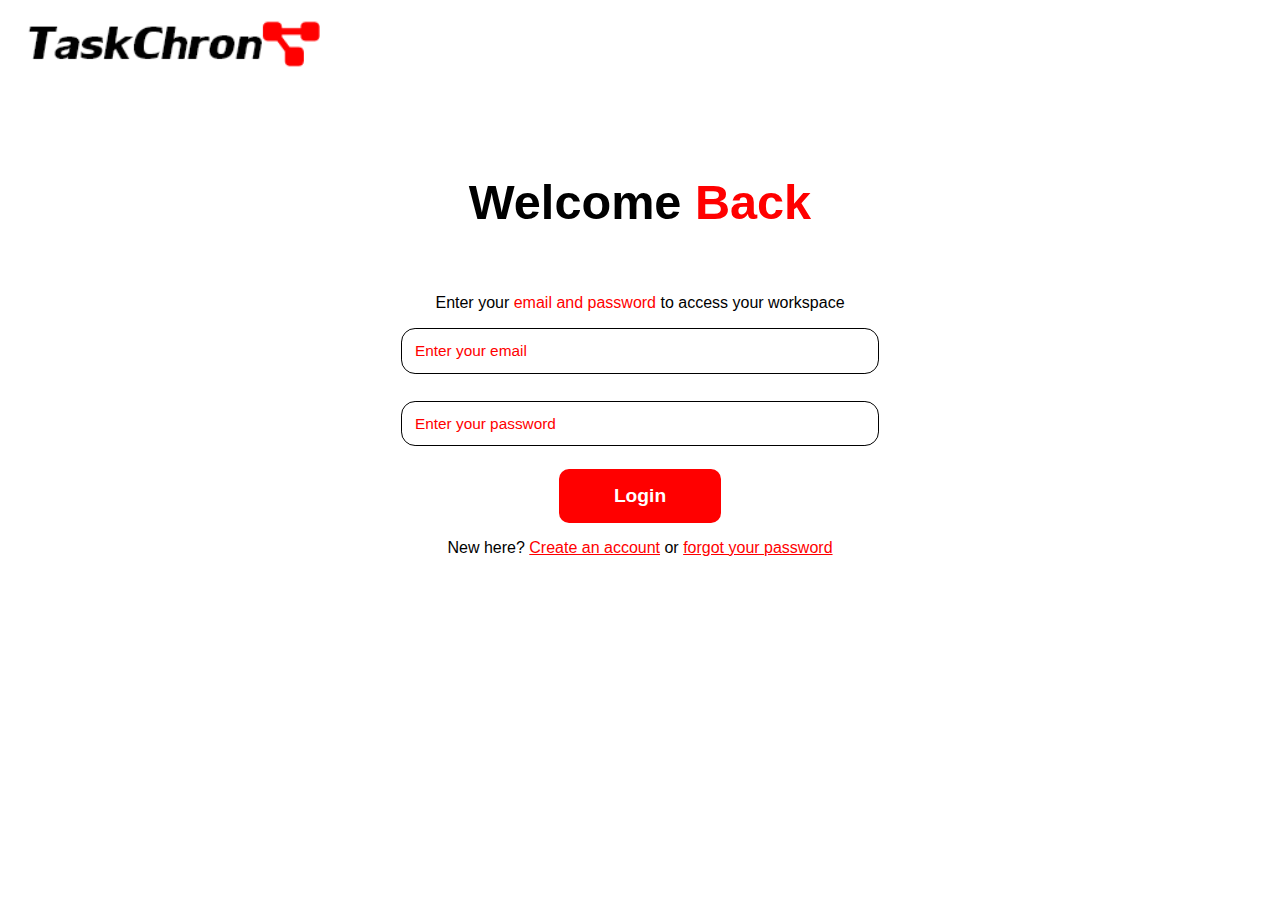
<file: loginPage/index.html>
<!DOCTYPE html>
<html lang="en">
<head>
    <meta charset="UTF-8">
    <meta name="viewport" content="width=device-width, initial-scale=1.0">
    <title>Taskchron</title>
    <link rel="stylesheet" href="style.css">
    <link rel="icon" href="../diagram-project-solid.png" type="image/png">
</head>
<body>
    <div class="head">
        <img src="./Group 53.png" alt="logo Taskchron">
    </div>
    <div class="main">
        <p class="Back"> Welcome<span style="color: red;">&nbsp;Back</span></p>
        <p class="wlcm msg">
            Enter your <span style="color: red;">email and password</span> to access your workspace
        </p>
        <div class="input">
            <input type="email" placeholder="Enter your email" class="input-field" />
            <input type="password" placeholder="Enter your password" class="input-field"/>
        </div>
        <button class="btn"> <a href="../Dashboard/Dash.html" style="text-decoration: none; color: white;">Login</a></button>
        <div class="last">
            <p>
                New here? <a href="">Create an account</a> or <a href="">forgot your password</a>
            </p>
        </div>
    </div>
    <script src="login.js"></script>
</body>
</html>
</file>
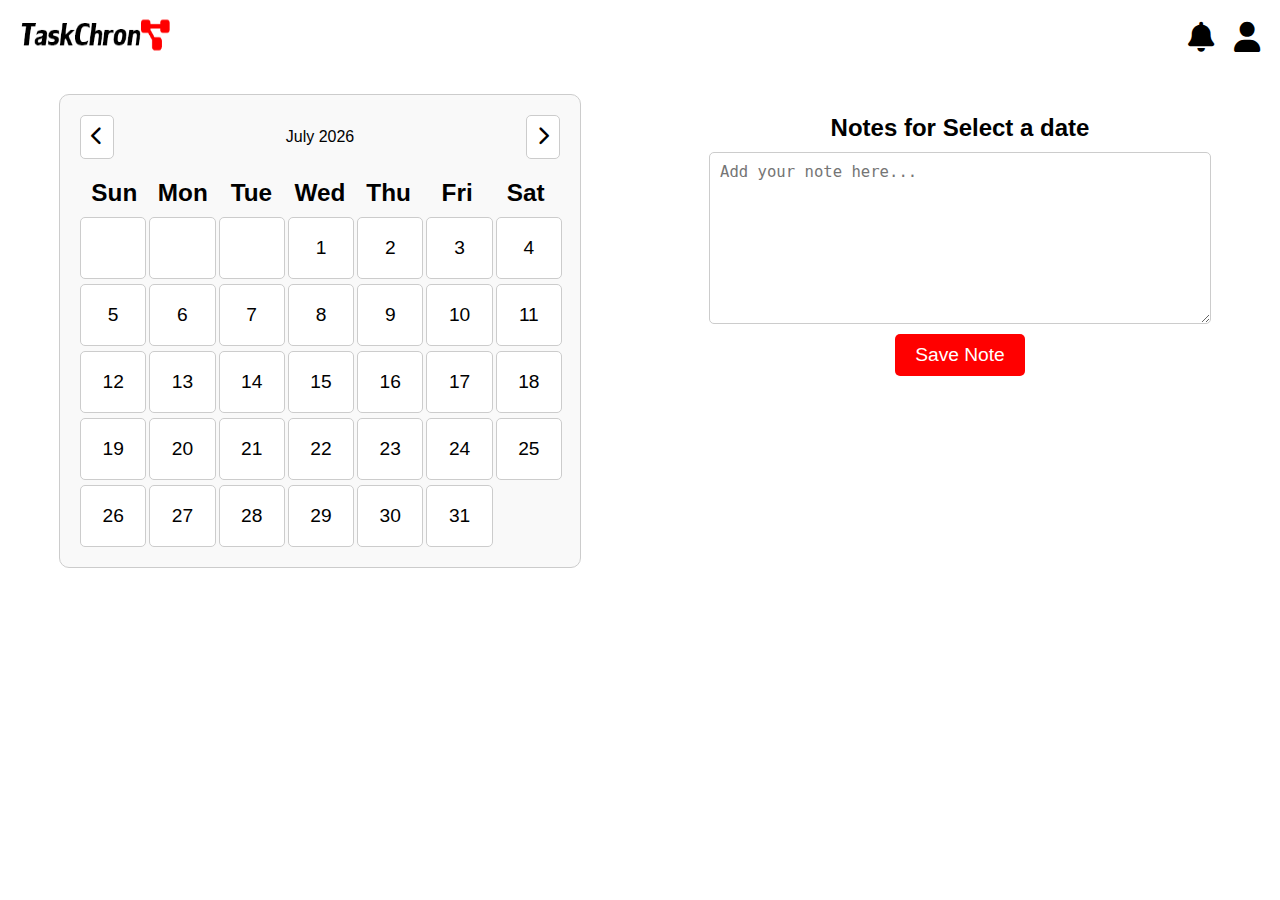
<file: Calendar/calendar.html>
<!DOCTYPE html>
<html lang="en">
<head>
    <meta charset="UTF-8">
    <meta name="viewport" content="width=device-width, initial-scale=1.0">
    <title>Calendar with Notes</title>
    <link rel="stylesheet" href="calendar.css">
    <link href="https://fonts.googleapis.com/css2?family=Dancing+Script&display=swap" rel="stylesheet">
    <link rel="stylesheet" href="https://cdnjs.cloudflare.com/ajax/libs/font-awesome/6.0.0/css/all.min.css">
    <link rel="icon" href="../diagram-project-solid.png" type="image/png">
</head>
<body>
    <div class="head">
        <a href="../Dashboard/Dash.html"><img src="./Group 53.png"></a>
        <div class="profile">
            <i class="fa-solid fa-bell" style="color: #000000; font-size: 30px;"></i>
            <i class="fa-solid fa-user" style="color: #000000; font-size: 30px;"></i>
        </div>
    </div>
    <div class="maindiv">
        <div class="main">
            <div class="calendar">
                <div class="calendar-header">
                    <button id="prev-month"><i class="fa-solid fa-chevron-left"></i></button>
                    <div id="current-month"></div>
                    <button id="next-month"><i class="fa-solid fa-chevron-right"></i></button>
                </div>
                <div class="calendar-body">
                    <div class="days">
                        <div>Sun</div>
                        <div>Mon</div>
                        <div>Tue</div>
                        <div>Wed</div>
                        <div>Thu</div>
                        <div>Fri</div>
                        <div>Sat</div>
                    </div>
                    <div class="dates" id="dates"></div>
                </div>
            </div>
        </div>
        <div class="main2">
            <div class="note">
                <h2>Notes for <span id="selected-date">Select a date</span></h2>
                <textarea id="note-input" placeholder="Add your note here..."></textarea>
                <button id="save-note">Save Note</button>
                <div id="notes-list"></div>
            </div>
        </div>

    </div>    
    
    <script src="calendar.js"></script>
</body>
</html>
</file>
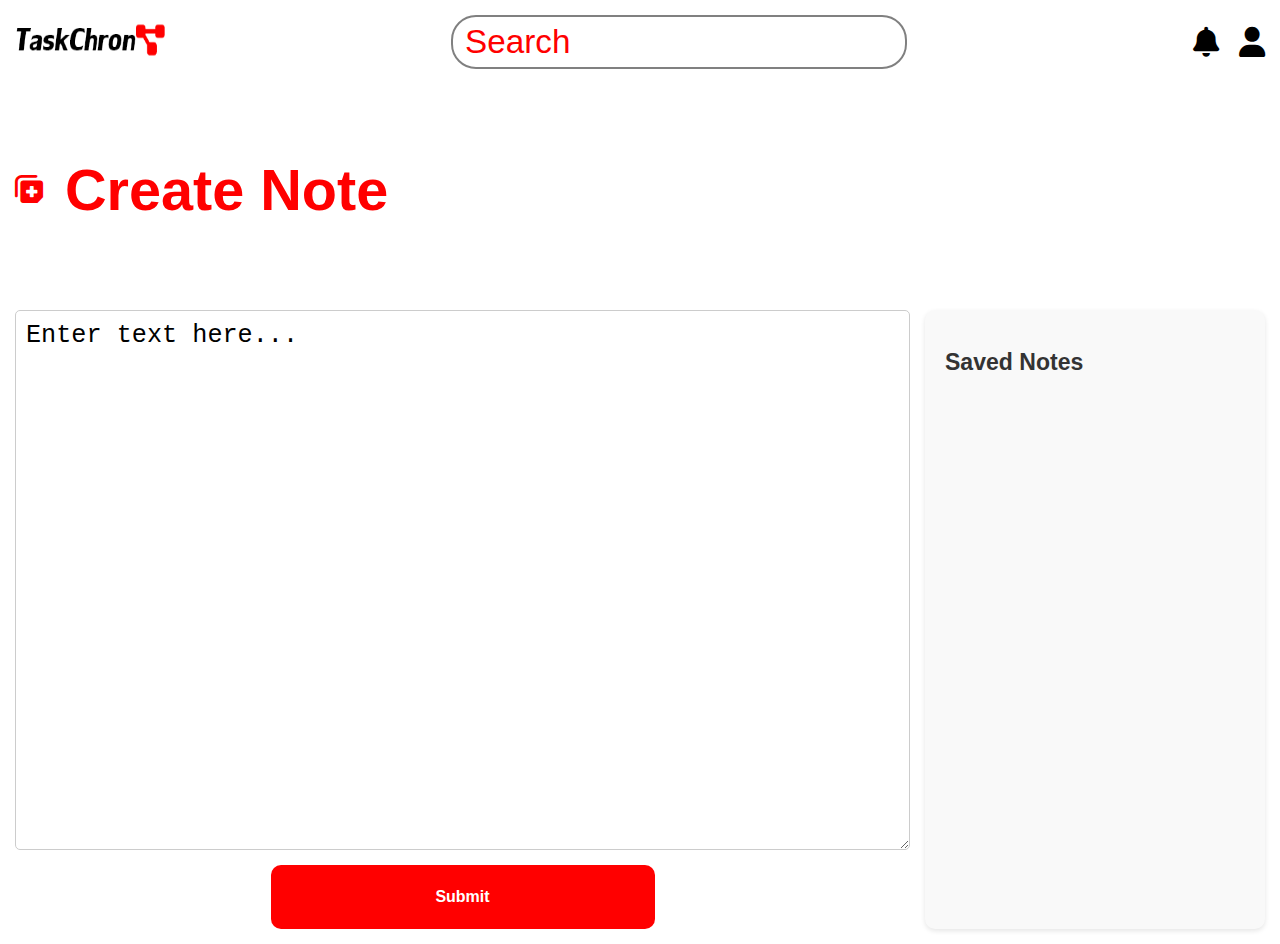
<file: CreateNote/note.html>
<!DOCTYPE html>
<html lang="en">
<head>
    <meta charset="UTF-8">
    <meta name="viewport" content="width=device-width, initial-scale=1.0">
    <title>Document</title>
    <link rel="stylesheet" href="note.css">
    <link href="https://fonts.googleapis.com/css2?family=Dancing+Script&display=swap" rel="stylesheet">
    <link rel="stylesheet" href="https://cdnjs.cloudflare.com/ajax/libs/font-awesome/6.0.0/css/all.min.css">
    <link rel="icon" href="../diagram-project-solid.png" type="image/png">
    
</head>
<body>
    <div class="head">
        <a href="../Dashboard/Dash.html"><img src="./Group 53.png"></a>

        <div class="search-box">
            <input type="text" placeholder="Search">
        </div>
        
        <div class="profile">
            <i class="fa-solid fa-bell" style="color: #000000; font-size: 30px;"></i>
            <i class="fa-solid fa-user" style="color: #000000; font-size: 30px;"></i>
        </div>

        <div class="hamburger">
            <div></div>
            <div></div>
            <div></div>
        </div>
    </div>
    <div class="name">
        <i class="fa-solid fa-notes-medical" style="color: #ff0000; font-size: 30px;"></i>
        <p>Create Note</p>
    </div>
    <div class="content">
        <div class="note-section">
            <div class="text">
                <textarea class="card-input" placeholder="Enter text here..."></textarea>
            </div>
            <div class="btn">
                <button id="submit-btn">Submit</button>
            </div>
        </div>
        <div class="saved-notes">
            <h2>Saved Notes</h2>
            <div id="notes-container"></div>
        </div>
    </div>

    <script>
        document.addEventListener('DOMContentLoaded', function() {
            const submitBtn = document.getElementById('submit-btn');
            const cardInput = document.querySelector('.card-input');
            const notesContainer = document.getElementById('notes-container');
            const hamburger = document.querySelector('.hamburger');
            const profile = document.querySelector('.profile');

            submitBtn.addEventListener('click', function() {
                const noteText = cardInput.value.trim();
                if (noteText) {
                    const noteDiv = document.createElement('div');
                    noteDiv.className = 'saved-note';
                    noteDiv.textContent = noteText;
                    notesContainer.appendChild(noteDiv);
                    cardInput.value = ''; // Clear the textarea after submission
                }
            });

            hamburger.addEventListener('click', function() {
                profile.style.display = profile.style.display === 'flex' ? 'none' : 'flex';
            });
        });
    </script>
</body>
</html>
</file>
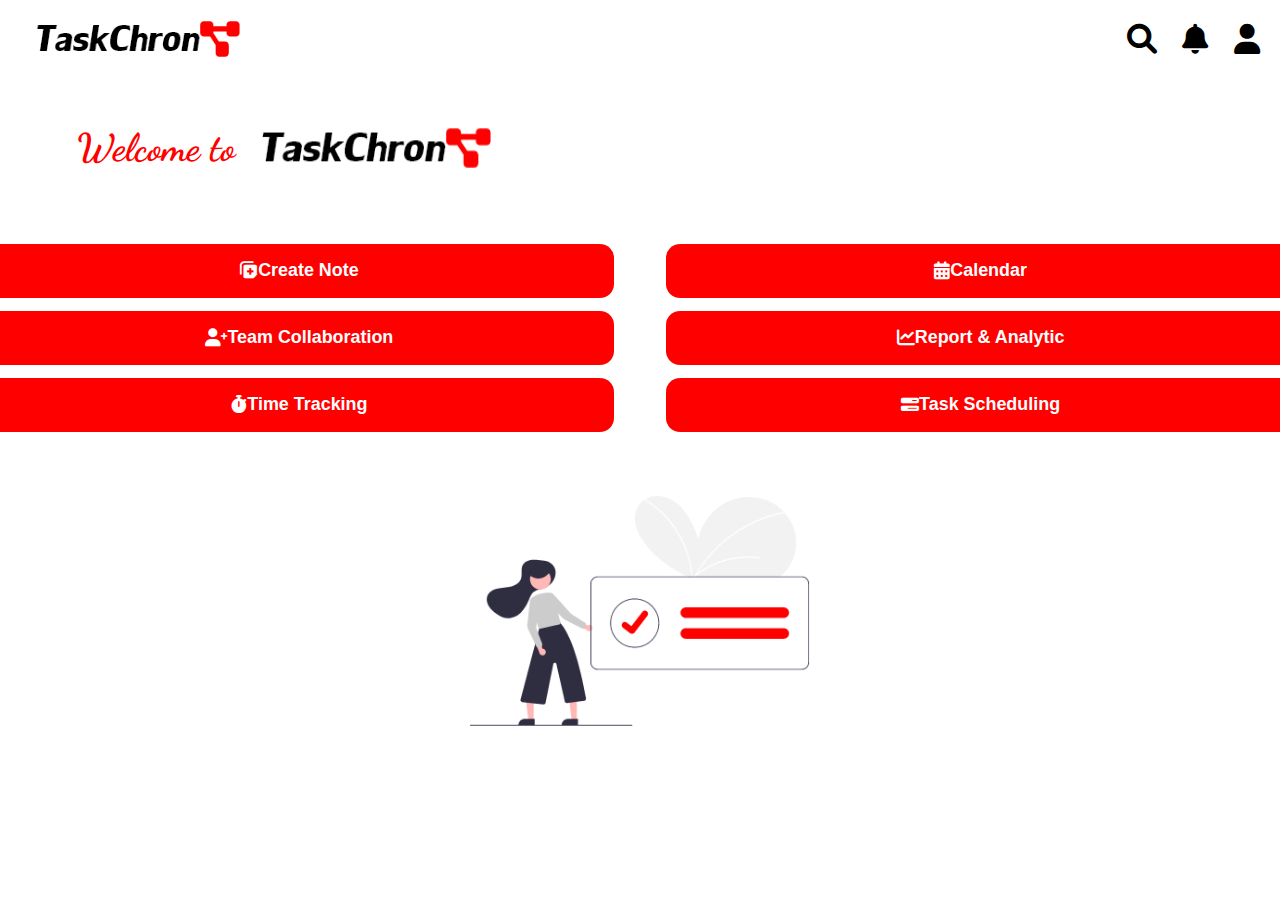
<file: Dashboard/Dash.html>
<!DOCTYPE html>
<html lang="en">
<head>
    <meta charset="UTF-8">
    <meta name="viewport" content="width=device-width, initial-scale=1.0">
    <title>TaskChron</title>
    <link rel="stylesheet" href="Dash.css">
    <link href="https://fonts.googleapis.com/css2?family=Dancing+Script&display=swap" rel="stylesheet">
    <link rel="stylesheet" href="https://cdnjs.cloudflare.com/ajax/libs/font-awesome/6.0.0/css/all.min.css">
    <link rel="icon" href="../diagram-project-solid.png" type="image/png">
</head>
<body>
    <div class="head">
        <img src="./Group 53.png" alt="Logo">
        <div class="profile">
            <i class="fa-solid fa-search" style="color: #000000; font-size: 30px;"></i>
            <i class="fa-solid fa-bell" style="color: #000000; font-size: 30px;"></i>
            <i class="fa-solid fa-user" style="color: #000000; font-size: 30px;"></i>
        </div>
        <div class="hamburger">
            <i class="fa fa-bars" style="color: #000000; font-size: 30px;"></i>
        </div>
    </div>
    <div class="wlcm">
        <p class="wlcm"><span style="color: red;">Welcome to </span><img src="./Group 53.png" alt="logo"></p>
    </div>
    <div class="main">
        <div class="btn-group">
            <div class="btn1">
                <button><i class="fa-solid fa-notes-medical" style="color: #ffffff;"></i><a href="../CreateNote/note.html" style="text-decoration: none; color: white;"> Create Note</a></button>
                <button><i class="fa-solid fa-user-plus" style="color: #ffffff;"></i><a href="../team/team.html" style="text-decoration: none; color: white;"> Team Collaboration</a></button>
                <button><i class="fa-solid fa-stopwatch" style="color: #ffffff;"></i><a href="../Time/time.html" style="text-decoration: none; color: white;"> Time Tracking</a></button>
            </div>
            <div class="btn2">
                <button><i class="fa-solid fa-calendar-days" style="color: #ffffff;"></i><a href="../Calendar/calendar.html" style="text-decoration: none; color: white;"> Calendar</a></button>
                <button><i class="fa-solid fa-chart-line" style="color: #ffffff;"></i> Report & Analytic</button>
                <button><i class="fa-solid fa-bars-progress" style="color: #ffffff;"></i><a href="../TaskScheduling/task.html" style="text-decoration: none; color: white;"> Task Scheduling</a></button>
            </div>
        </div>
        <div class="img">
            <img src="./image copy.png" alt="Illustration">
        </div>
    </div>

    <!-- Hamburger Menu -->
    <div class="menu-overlay">
        <div class="menu">
            <a href="../CreateNote/note.html">Create Note</a>
            <a href="../team/team.html">Team Collaboration</a>
            <a href="../Time/time.html">Time Tracking</a>
            <a href="../Calendar/calendar.html">Calendar</a>
            <a href="#">Report & Analytic</a>
            <a href="../TaskScheduling/task.html">Task Scheduling</a>
        </div>
    </div>

    <script>
        // Hamburger menu toggle
        document.querySelector('.hamburger').addEventListener('click', function() {
            document.querySelector('.menu-overlay').classList.toggle('active');
        });

        // Close menu when clicking outside of it
        document.querySelector('.menu-overlay').addEventListener('click', function(e) {
            if (e.target === this) {
                this.classList.remove('active');
            }
        });
    </script>
</body>
</html>
</file>
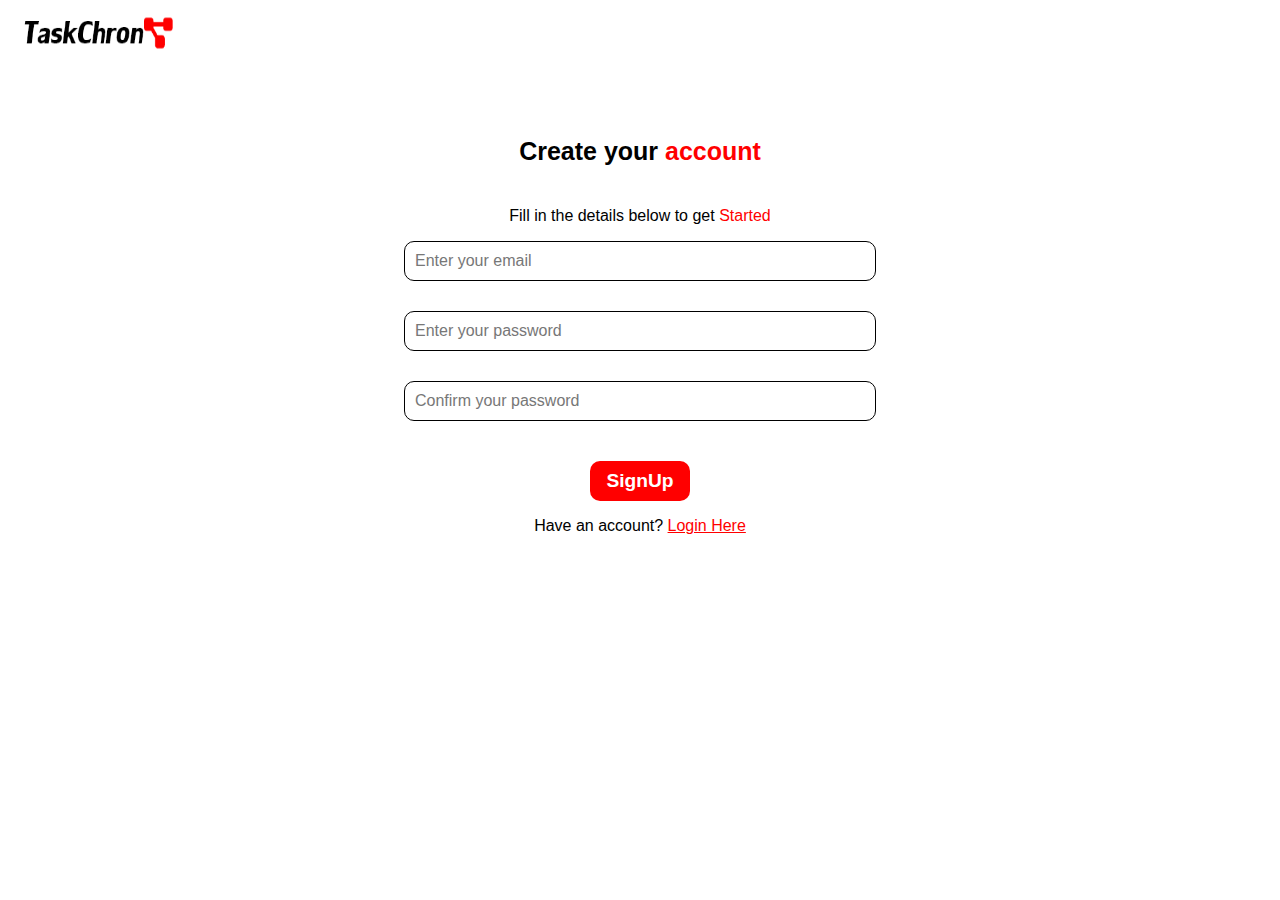
<file: SignUpPage/SignUp.html>
<!DOCTYPE html>
<html lang="en">
<head>
    <meta charset="UTF-8">
    <meta name="viewport" content="width=device-width, initial-scale=1.0">
    <title>TaskChron</title>
    <link rel="stylesheet" href="SignUp.css">
    <link rel="icon" href="../diagram-project-solid.png" type="image/png">
</head>
<body>
    <div class="head">
        <img src="./Group 53.png" alt="logo Taskchron">
    </div>
    <div class="main">
        <P class="Back"> Create your<span style="color: red;">&nbsp;account</span></P>
        <p class="wlcm msg">
            Fill in the details below to get <span style="color: red;">Started</span>
        </p>
        <div class="input">
            <input type="email" placeholder="Enter your email" class="input-field" />
            <input type="password" placeholder="Enter your password" class="input-field"/>
            <input type="password" placeholder="Confirm your password" class="input-field"/>
        </div>
        <button class="btn">SignUp</button>
        <div class="last">
            <p>
                Have an account? <a href="../loginPage/">Login Here</a> 
            </p>

        </div>

    </div>
</body>
</html>
</file>
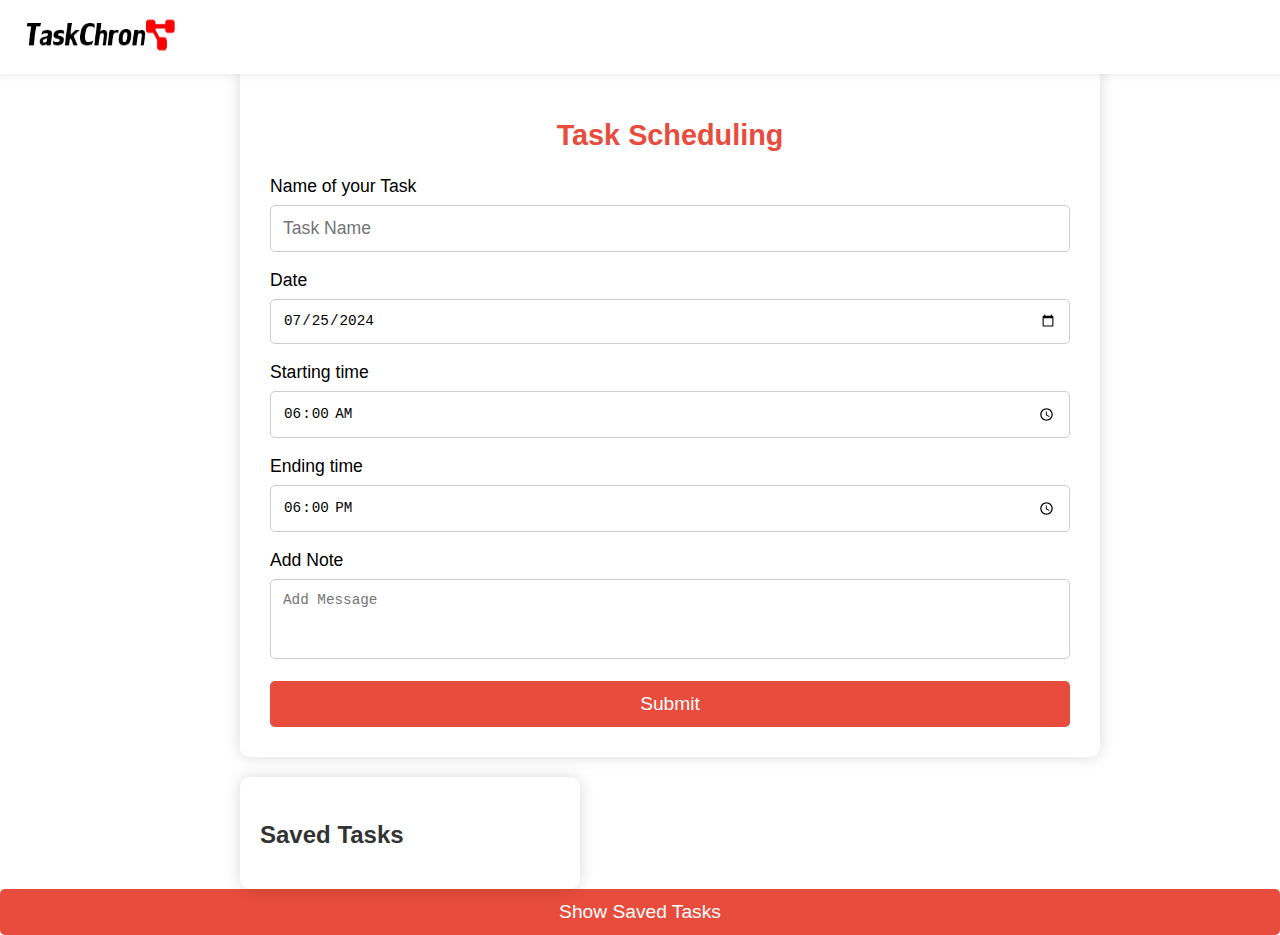
<file: TaskScheduling/task.html>
<!DOCTYPE html>
<html lang="en">
<head>
    <meta charset="UTF-8">
    <meta name="viewport" content="width=device-width, initial-scale=1.0">
    <title>Task Scheduling</title>
    <link rel="stylesheet" href="task.css">
    <link rel="icon" href="../diagram-project-solid.png" type="image/png">
</head>
<body>
    <div class="head">
        <a href="../Dashboard/Dash.html"><img src="./Group 53.png" alt="Logo"></a>
    </div>
    <div class="main-container">
        <div class="container">
            <form id="taskForm">
                <h2>Task Scheduling</h2>
                <div class="form-group">
                    <label for="taskName">Name of your Task</label>
                    <input type="text" id="taskName" name="taskName" placeholder="Task Name" required>
                </div>
                <div class="form-group">
                    <label for="taskDate">Date</label>
                    <input type="date" id="taskDate" name="taskDate" value="2024-07-25" required>
                </div>
                <div class="form-group">
                    <label for="startTime">Starting time</label>
                    <input type="time" id="startTime" name="startTime" value="06:00" required>
                </div>
                <div class="form-group">
                    <label for="endTime">Ending time</label>
                    <input type="time" id="endTime" name="endTime" value="18:00" required>
                </div>
                <div class="form-group">
                    <label for="taskMessage">Add Note</label>
                    <textarea id="taskMessage" name="taskMessage" placeholder="Add Message" required></textarea>
                </div>
                <button type="submit">Submit</button>
            </form>
        </div>
        <div class="task-list" id="taskList">
            <h3>Saved Tasks</h3>
        </div>
    </div>
    <button id="savedTasksButton" onclick="toggleTaskList()">Show Saved Tasks</button>
    <script src="task.js"></script>
</body>
</html>
</file>
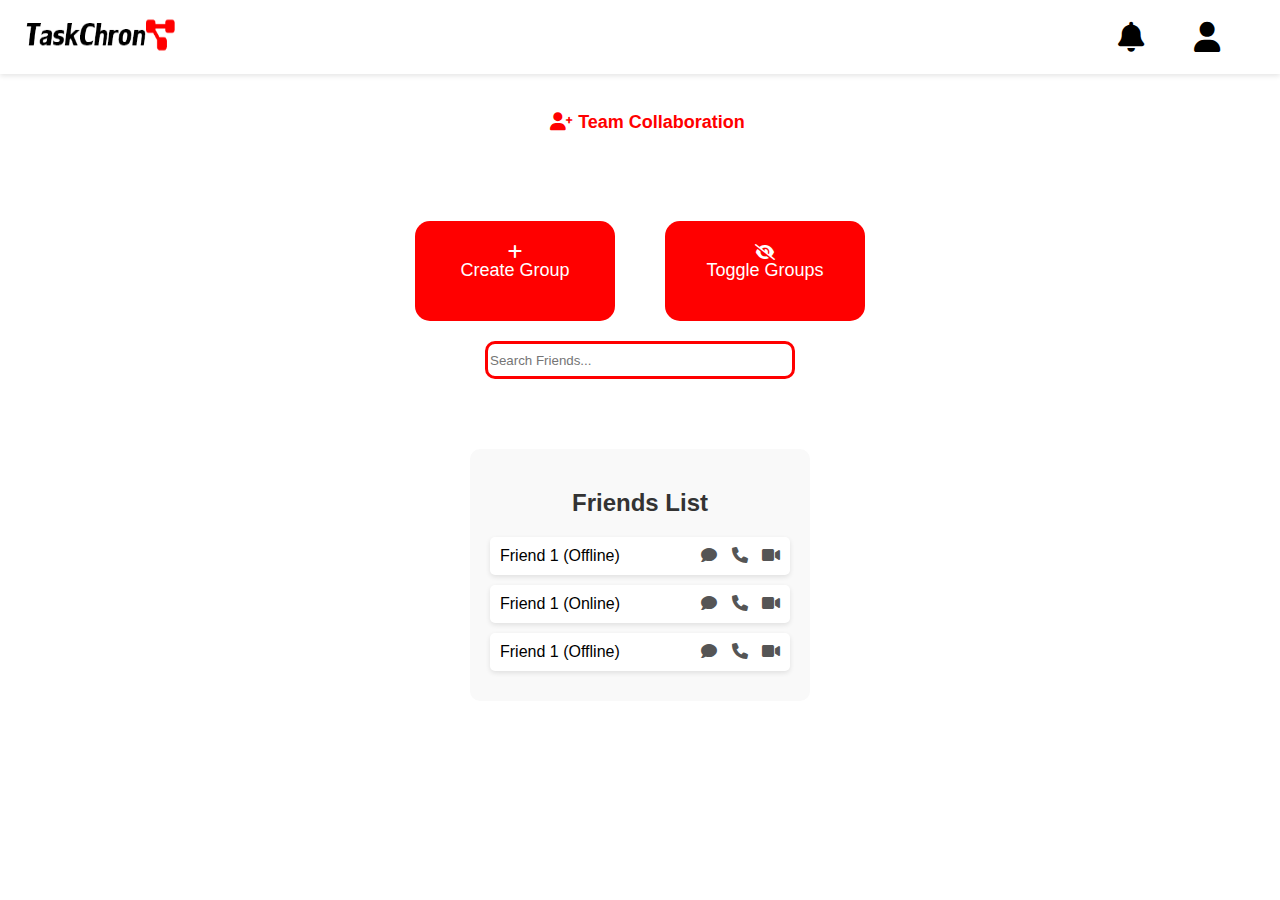
<file: team/team.html>
<!DOCTYPE html>
<html lang="en">
<head>
    <meta charset="UTF-8">
    <meta name="viewport" content="width=device-width, initial-scale=1.0">
    <title>TaskChron</title>
    <link rel="stylesheet" href="team.css">
    <link href="https://fonts.googleapis.com/css2?family=Dancing+Script&display=swap" rel="stylesheet">
    <link rel="stylesheet" href="https://cdnjs.cloudflare.com/ajax/libs/font-awesome/6.0.0/css/all.min.css">
    <link rel="icon" href="../diagram-project-solid.png" type="image/png">
</head>
<body>
    <div class="head">
        <a href="../Dashboard/Dash.html"><img src="./Group 53.png"></a>
        <div class="profile">
            <i class="fa-solid fa-bell" id="notification-icon" style="color: #000000; font-size: 30px;"></i>
            <span id="notification-count" style="color: red; font-size: 20px; display: none;">0</span>
            <i class="fa-solid fa-user" style="color: #000000; font-size: 30px;"></i>
        </div>
    </div>
    <div class="title">
        <p>
            <i class="fa-solid fa-user-plus" style="color: #ff0000;"></i>  Team Collaboration
        </p>
    </div>
    <div class="dash">
        <div class="grp" id="create-group-btn">
            <i class="fa-solid fa-plus" style="color: #ffffff;"></i>
            <p>Create Group</p>
        </div>
        <div id="toggle-groups-btn" class="grp">
            <i class="fa-solid fa-eye-slash" style="color: #ffffff;"></i>
            <p>Toggle Groups</p>
        </div>
    </div>
    <input type="text" id="search-friends" placeholder="Search Friends..." style="margin-top: 20px; height: 30px;border-radius: 10px; border: #ff0000 solid; width: 300px; display: block; margin-left: auto; margin-right: auto;">

    <div id="groups-container" style="margin-top: 20px; display: flex; flex-wrap: wrap; gap: 10px; justify-content: center;"></div>

    <div class="friends-list">
        <h2>Friends List</h2>
        <div class="friend" id="friend1">
            <span>Friend 1 <span class="status offline">(Offline)</span></span>
            <div class="friend-actions">
                <i class="fa-solid fa-comment" title="Chat"></i>
                <i class="fa-solid fa-phone" title="Voice Call"></i>
                <i class="fa-solid fa-video" title="Video Call"></i>
            </div>
        </div>
        <div class="friend" id="friend1">
            <span>Friend 1 <span class="status offline">(Online)</span></span>
            <div class="friend-actions">
                <i class="fa-solid fa-comment" title="Chat"></i>
                <i class="fa-solid fa-phone" title="Voice Call"></i>
                <i class="fa-solid fa-video" title="Video Call"></i>
            </div>
        </div>
        <div class="friend" id="friend1">
            <span>Friend 1 <span class="status offline">(Offline)</span></span>
            <div class="friend-actions">
                <i class="fa-solid fa-comment" title="Chat"></i>
                <i class="fa-solid fa-phone" title="Voice Call"></i>
                <i class="fa-solid fa-video" title="Video Call"></i>
            </div>
        </div>
        <!-- Repeat for more friends -->
    </div>

    <script src="team.js"></script>
</body>
</html>
</file>
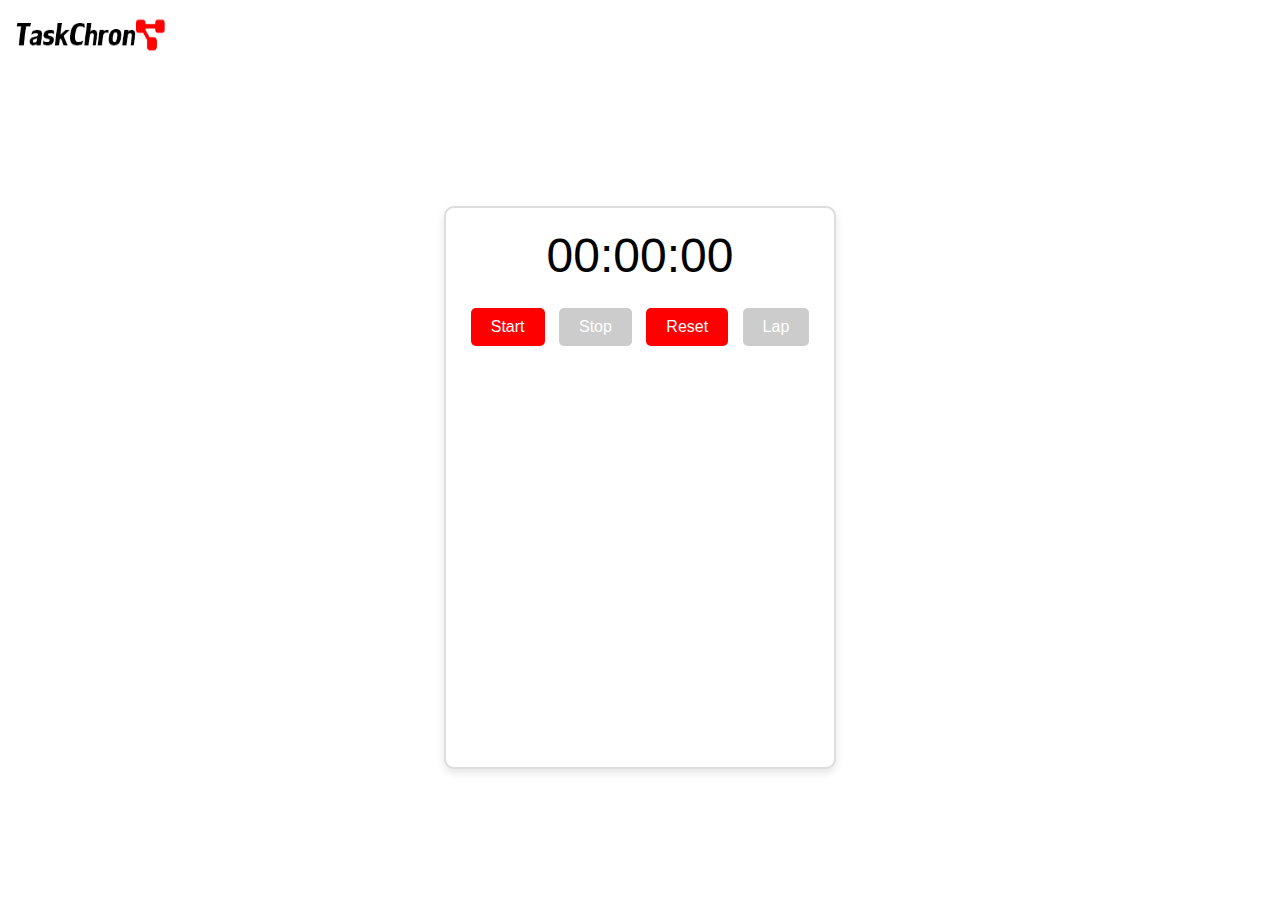
<file: Time/time.html>
<!DOCTYPE html>
<html lang="en">
<head>
    <meta charset="UTF-8">
    <meta name="viewport" content="width=device-width, initial-scale=1.0">
    <title>Stopwatch with Spotify</title>
    <link rel="stylesheet" href="time.css">
    <link rel="icon" href="../diagram-project-solid.png" type="image/png">
</head>
<body>
    <div class="head">
        <a href="../Dashboard/Dash.html"><img src="./Group 53.png"></a>
    </div>
    <div class="stopwatch-container">
        <div class="stopwatch">
            <div id="time-display">00:00:00</div>
            <div class="buttons">
                <button id="start-btn">Start</button>
                <button id="stop-btn">Stop</button>
                <button id="reset-btn">Reset</button>
                <button id="lap-btn">Lap</button>
            </div>
            <div id="laps"></div>
        </div>
        <div class="music-player">
            <iframe style="border-radius:12px" src="https://open.spotify.com/embed/track/7xIPsXmUBhtcv8Txt3X1r2?utm_source=generator" width="100%" height="352" frameBorder="0" allowfullscreen="" allow="autoplay; clipboard-write; encrypted-media; fullscreen; picture-in-picture" loading="lazy"></iframe>
        </div>
    </div>

    <script src="time.js"></script>
</body>
</html>
</file>
<file: loginPage/style.css>
.head{
    display: flex;
}
.head img {
    height: 8vh;
    width: auto;
    margin-left: 2vh;
}

.main {
    display: flex;
    flex-direction: column;
    justify-content: center;
    align-items: center;
    font-family: Verdana, Geneva, Tahoma, sans-serif;
    margin-top: 5vh;
}

.Back {
    display: flex;
    font-weight: bolder;
    font-size: 3.8vw;
}

.input {
    display: flex;
    flex-direction: column;
    gap: 3vh;
}

.input-field {
    width: 50vh;
    padding: 1vw;
    border: 0.1vw solid #000;
    border-radius: 1.1vw;
    font-size: 1.2vw;
}

.input-field::placeholder {
    color: red;
}

.btn {
    background-color: red;
    border: none;
    color: white;
    margin-top: 2.5vh;
    height: 6vh;
    width: 18vh;
    font-size: larger;
    font-weight: 600;
    border-radius: 10px;
}

.last a {
    color: red;
}

/* Media Queries */

/* Tablets and above (768px and above) */
@media (max-width: 1024px) {
 
    .input-field {
        width: 50vh;
    }
    
    .btn {
        width: 30vh;
        height: 5vh;
    }

    .Back {
        font-size: 4.8vw;
    }
}

/* Tablets (768px and below) */
@media (max-width: 768px) {

    .head{
        justify-content: center;
    }
    .input-field {
        width: 50vh;
        font-size: 2.6vw;
    }

    .btn {
        width: 30vh;
        height: 5vh;
    }

    .Back {
        font-size: 4.9vw;
    }
}

/* Mobile Devices (425px and below) */
@media (max-width: 425px) {

    .input-field {
        width: 40vh;
        height: 2.5vh;
        font-size: 2.5vw;
    }

    .btn {
        width: 20vh;
        height: 4vh;
        font-size:larger;
    }

    .Back {
        font-size: 5vh;
    }

    .main {
        margin-top: 5vw;
    }
}
</file>
<file: Calendar/calendar.css>
/* Base styles for all devices */
body {
    font-family: Verdana, Geneva, Tahoma, sans-serif;
    margin: 0;
    padding: 0;
}

.head {
    display: flex;
    align-items: center;
    justify-content: space-between;
    padding: 10px 20px;
}

.head img {
    height: 50px;
    width: 150px;
}

.profile {
    display: flex;
    align-items: center;
    gap: 20px;
}

.main, .main2 {
    display: flex;
    justify-content: center;
    margin: 20px;
    flex-wrap: wrap;
    width: 50%;

}

.calendar {
    display: flex;
    flex-direction: column;
    border: 1px solid #ccc;
    border-radius: 10px;
    padding: 20px;
    background-color: #f9f9f9;
    width: 80%;
    max-width: 800px;
}

.calendar-header {
    display: flex;
    justify-content: space-between;
    align-items: center;
    margin-bottom: 20px;
}

.calendar-header button {
    background-color: #fff;
    border: 1px solid #ccc;
    border-radius: 5px;
    padding: 10px;
    cursor: pointer;
    font-size: 1.2em;
}

.calendar-body {
    display: flex;
    flex-direction: column;
}

.days {
    display: grid;
    grid-template-columns: repeat(7, 1fr);
    text-align: center;
    font-weight: bold;
    margin-bottom: 10px;
    font-size: 1.9vw;
}

.dates {
    display: grid;
    grid-template-columns: repeat(7, 1fr);
    gap: 5px;
}

.dates div {
    width: 100%;
    height: 60px;
    text-align: center;
    line-height: 60px;
    cursor: pointer;
    background-color: #fff;
    border: 1px solid #ccc;
    border-radius: 5px;
    font-size: 1.2em;
}

.maindiv{
    display: flex;

}
.dates div:hover {
    background-color: #ddd;
}

.note {
    display: flex;
    flex-direction: column;
    align-items: center;
    width: 100%;
}

.note h2 {
    margin-bottom: 10px;
    font-size: 1.5em;
}

#note-input {
    width: 80%;
    max-width: 600px;
    height: 150px;
    margin-bottom: 10px;
    border: 1px solid #ccc;
    border-radius: 5px;
    padding: 10px;
    font-size: 1.2em;
}

#save-note {
    background-color: #ff0000;
    color: #fff;
    border: none;
    border-radius: 5px;
    padding: 10px 20px;
    cursor: pointer;
    font-size: 1.2em;
}

#notes-list {
    margin-top: 20px;
    width: 80%;
    max-width: 600px;
}

.note-item {
    background-color: #f9f9f9;
    border: 1px solid #ccc;
    border-radius: 5px;
    padding: 10px;
    margin-bottom: 10px;
    font-size: 1.2em;
}


@media (max-width: 768px) {
    .calendar, .note {
        width: 90%;
        max-width: 100%;
    }

    .calendar-header button {
        padding: 5px 10px;
        font-size: 1em;
    }

    .dates div {
        height: 50px;
        line-height: 50px;
        font-size: 1em;
    }

    #note-input {
        height: 120px;
        font-size: 1em;
    }

    #save-note {
        font-size: 1em;
    }
}

/* Mobile styles */

@media (max-width: 480px) {
    .maindiv{
        display: flex;
        flex-direction: column;
        align-items: center;
    }
    .head {
        flex-direction: column;
        align-items: center;
        gap: 10px;
    }

    .profile {
        display: none;
        gap: 10px;
        margin-right: 0;
    }

    .calendar-header {
        flex-direction:row;
        gap: 10px;
    }

    .days {
        font-size: 2vw;
    }

    .dates {
        grid-template-columns: repeat(7, 1fr);
    }

    .dates div {
        height: 5vh;
        line-height: 40px;
        font-size: 2.7vw;
    }

    #note-input {
        width: 90%;
        height: 20vh;
        font-size: 0.9em;
    }

    #save-note {
        padding: 8px 15px;
        font-size: 0.9em;
    }

    .note-item {
        font-size: 1.2vw;
    }
}
.selected-date {
    color: #ff0000;
}

.date-with-note {
    border: 2px solid #ff0000;
    font-weight: bold;
    color: #ff0000;
}
.delete-note-btn {
    background-color: #ff4444;
    color: white;
    border: none;
    border-radius: 3px;
    padding: 5px 10px;
    cursor: pointer;
    margin-left: 10px;
    font-size: 0.8em;
}

.delete-note-btn:hover {
    background-color: #ff2222;
}
</file>
<file: CreateNote/note.css>
body {
  font-family: Verdana, Geneva, Tahoma, sans-serif;
  margin: 0;
  padding: 0;
  display: flex;
  flex-direction: column;
  height: 100vh;
}

.search-box {
  display: flex;
  align-items: center;
  border: 2px solid grey;
  border-radius: 25px;
  padding: 5px 10px;
}

.search-box .icon {
  color: black;
  font-size: 20px;
  margin-right: 5px;
}

.search-box input {
  border: none;
  outline: none;
  font-size: 18px;
  color: red;
}

.search-box input::placeholder {
  color: red;
}

.head {
  display: flex;
  align-items: center;
  justify-content: space-between;
  padding: 15px;
}

.head img {
  height: 50px;
  width: 150px;
}

.profile {
  display: flex;
  align-items: center;
  gap: 20px;
}

.name {
  display: flex;
  align-items: center;
  gap: 20px;
  padding: 15px;
}

.name p {
  font-size: 30px;
  font-weight: bold;
  color: red;
}

.content {
  display: flex;
  justify-content: space-between;
  padding: 15px;
  height: 100%;
  box-sizing: border-box;
}

.note-section {
  flex: 2;
  display: flex;
  flex-direction: column;
  justify-content: flex-start;
  margin-right: 15px;
}

.text {
  flex-grow: 1;
  display: flex;
  justify-content: center;
  margin-bottom: 15px;
}

.card-input {
  width: 100%;
  padding: 10px;
  border: 1px solid #ccc;
  border-radius: 5px;
  font-size: 16px;
  height: 400px;
  box-sizing: border-box;
}

.card-input::placeholder {
  color: rgb(0, 0, 0);
}

.btn {
  display: flex;
  justify-content: center;
}

button {
  background-color: red;
  text-align: center;
  border: none;
  height: 50px;
  width: 100px;
  color: white;
  font-size: large;
  font-weight: bold;
  border-radius: 10px;
  cursor: pointer;
}

button:hover {
  background-color: darkred;
}

.saved-notes {
  flex: 1;
  max-width: 300px;
  background-color: #f9f9f9;
  padding: 20px;
  border-radius: 10px;
  box-shadow: 0 2px 5px rgba(0, 0, 0, 0.1);
  overflow-y: auto;
}

.saved-notes h2 {
  font-size: 20px;
  color: #333;
  margin-bottom: 10px;
}

.saved-note {
  background-color: #ffffff;
  padding: 10px;
  border-radius: 5px;
  margin-bottom: 10px;
  box-shadow: 0 1px 3px rgba(0, 0, 0, 0.1);
}

.hamburger {
  display: none;
  flex-direction: column;
  cursor: pointer;
}

.hamburger div {
  width: 25px;
  height: 3px;
  background-color: black;
  margin: 4px 0;
}

@media only screen and (max-width: 1440px) {
  
    .search-box input {
    font-size: 2.6vw;
  }

  .name p {
    font-size: 4.5vw;
  }

  .card-input {
    font-size: 2.8vh;
    height: 60vh;
  }

  button {
    height: 5vw;
    width: 30vw;
    font-size: medium;
  }

  .saved-notes h2 {
    font-size: 1.8vw;
  }
}

@media only screen and (max-width: 1024px) {
  
    .search-box input {
    font-size: 2.6vw;
  }

  .name p {
    font-size: 4.5vw;
  }

  .card-input {
    font-size: 2.8vh;
    height: 60vh;
  }

  button {
    height: 5vh;
    width: 30vh;
    font-size: medium;
  }

  .saved-notes {
    max-width: 50vh;
  }

  .saved-notes h2 {
    font-size: 2vw;
  }
}

@media only screen and (max-width: 768px) {
  .content{
    display: flex;
    flex-direction: column;
  }
    .head {
    flex-direction: row;
    align-items: flex-start;
  }
  .search-box{
    display: none;
  }

  .name p {
    font-size:4vh;
  }

  .card-input {
    font-size: 3.2vw;
    height: 45vh;
    width: 70vh;
  }

  button {
    height: 6vh;
    width: 30vh;
    font-size: medium;
  }

  .saved-notes {
    max-width: 70vh;
  }

  .saved-notes h2 {
    font-size: 2.9vw;
  }

  .hamburger {
    display: flex;
  }

  .profile {
    display: none;
  }
}

@media only screen and (max-width: 430px) {
  .content{
    display: flex;
    flex-direction: column;
  }
    .head {
    flex-direction: row;
    align-items: center;
  }
  .search-box {
    display: none;
  }
  .name p {
    font-size:4vh;
  }

  .card-input {
    font-size: 3.9vw;
    height:45vh ;
    width: 60vh;
  }
  button {
    height: 5vh;
    width: 30vh;
    font-size:medium;
  }

  .saved-notes {
    max-width: 50vh;
  }

  .saved-notes h2 {
    font-size: 3vw;
  }

  .hamburger {
    display: flex;
  }

  .profile {
    display: none;
  }
}
</file>
<file: Dashboard/Dash.css>
body {
    font-family: Verdana, Geneva, Tahoma, sans-serif;
    margin: 0;
    padding: 0;
}

.head {
    display: flex;
    align-items: center;
    justify-content: space-between;
    padding: 10px 20px;
}

.head img {
    height: 4.5vw;
    width: 16vw;
    margin-left: 15px;
}

.wlcm {
    display: flex;
    align-items: center;
    font-family: 'Dancing Script', cursive;
    font-size: 3vw;
    font-weight: bolder;
    margin-left: 3vw;
    gap: 2vw;
}

.wlcm img {
    height: 5vw;
    width: 18vw;
}

.btn-group {
    display: flex;
    flex-direction: column;
    align-items: center;
    gap: 2vw;
}

.main {
    display: flex;
    flex-direction: column;
    align-items: center;
    gap: 2vw;
    margin-top: 1vw;
}
.btn-group{
    display: flex;
    flex-direction: row;
}

button {
    background-color: red;
    color: white;
    border: none;
    height: 7vh;
    width: 70vh;
    border-radius: 1.1vw;
    font-weight: bold;
    font-size: 1.3vw;
    display: flex;
    align-items: center;
    justify-content: center;
    margin: 1vw;
}

.img img {
    height: 18vw;
}

.profile {
    display: flex;
    align-items: center;
    gap: 2vw;
}

.hamburger {
    display: none;
    cursor: pointer;
}

/* Hamburger Menu Styles */
.menu-overlay {
    position: fixed;
    top: 0;
    left: 0;
    width: 100%;
    height: 100%;
    background: rgba(0, 0, 0, 0.5);
    display: none;
    align-items: center;
    justify-content: center;
    z-index: 9999;
}

.menu-overlay.active {
    display: flex;
}

.menu {
    background: white;
    padding: 20px;
    border-radius: 10px;
    text-align: center;
}

.menu a {
    display: block;
    margin: 10px 0;
    color: black;
    text-decoration: none;
    font-size: 24px;
}

/* Media Queries for Different Screen Sizes */
@media screen and (max-width: 1440px) {
    .main {
        flex-direction: column;
        gap: 4vw;
    }

    button {
        font-size: 1.4vw;
    }
    button {
        height: 6vh;
        width: 70vh;
    }

}
@media screen and (max-width: 1024px) {
    
    .main {
        flex-direction: column;
        gap: 4vw;
    }
    button {
        height: 6vh;
        width: 70vh;
        font-size: 1.6vw;
    }
}

@media screen and (max-width: 768px) {
    .head img {
        height: 8vw;
        width: 28vw;
    }

    .wlcm {
        flex-direction: column;
        align-items: center;
        font-size: 4vw;
        margin-left: 0;
    }

    .wlcm img {
        height: 10vw;
        width: 30vw;
    }

    .main {
        flex-direction: column;
        gap: 5vw;
        margin-top: 0;
    }

    .btn-group {
        flex-direction: column;
    }

    button {
        height: 10vw;
        width: 90vw;
        font-size: 3vw;
    }

    .img img {
        height: 25vw;
    }

    .hamburger {
        display: block;
    }

    .profile {
        display: none;
    }
}

@media screen and (max-width: 430px) {

    .head {
        flex-direction: row;
        align-items: center;
    }

    .head img {
        height: 10vw;
        width: 35vw;
        margin-left: 0;
    }

    .wlcm {
        font-size: 5.7vw;
        text-align: center;
    }

    .main {
        flex-direction: column;
        gap: 6vw;
    }

    .btn-group {
        flex-direction: column;
        gap: 2vw;
    }

    button {
        height: 10vw;
        width: 90vw;
        font-size: 3.5vw;
    }

    .img img {
        height: 30vw;
    }

    .hamburger {
        display: block;
    }

    .profile {
        display: none;
    }
    
}
</file>
<file: SignUpPage/SignUp.css>
.head img{
    height: 50px;
    width: 150px;
    margin-left: 15px;
}
.main{
    display: flex;
    flex-direction: column;
    justify-content: center;
    align-items: center;
    font-family: Verdana, Geneva, Tahoma, sans-serif;
    margin-top: 50px;

}
.Back {
    display: flex;
    font-weight: bolder;
    font-size: 25px;
}
.input{
    display: flex;
    flex-direction: column;
    gap: 30px;
}
.input-field {
    width: 450px;
    padding: 10px;
    border: 1px solid #000;
    border-radius: 10px;
    font-size: 16px;
}
.input-field::placeholder {
    color: #777;
}
.btn{
    background-color: red;
    border: none;
    color: white;
    margin-top: 40px;
    height: 40px;
    width: 100px;
    font-size: larger;
    font-weight: 600;
    border-radius: 10px;
 }
 .last a{
   color:red;
 }
</file>
<file: TaskScheduling/task.css>
body {
    font-family: Arial, sans-serif;
    display: flex;
    flex-direction: column;
    justify-content: center;
    align-items: center;
    height: 100vh;
    margin: 0;
    background-color: #ffffff;
}

.head {
    width: 100%;
    display: flex;
    align-items: center;
    padding: 10px;
    background-color: white;
    box-shadow: 0 0 10px rgba(0, 0, 0, 0.1);
    position: fixed;
    top: 0;
    left: 0;
    z-index: 1000;
}

.head img {
    height: 50px;
    width: 150px;
    margin-left: 15px;
}

.main-container {
    display: flex;
    justify-content: center;
    align-items: flex-start;
    width: 80%;
    max-width: 800px;
    margin-top: 100px;
    position: relative;
    flex-direction: column;
}

.container {
    background: white;
    padding: 30px;
    border-radius: 10px;
    box-shadow: 0 0 15px rgba(0, 0, 0, 0.15);
    width: 100%;
}

.task-list {
    background: white;
    padding: 20px;
    border-radius: 10px;
    box-shadow: 0 0 15px rgba(0, 0, 0, 0.15);
    width: 100%;
    max-width: 300px;
    margin-top: 20px;
}

h2 {
    color: #e74c3c;
    text-align: center;
    font-size: 1.8em;
}

h3 {
    color: #333;
    font-size: 1.5em;
    margin-bottom: 20px;
}

.form-group {
    margin-bottom: 18px;
}

label {
    display: block;
    margin-bottom: 8px;
    font-size: 1.1em;
}

input[type="text"],
input[type="date"],
input[type="time"],
textarea {
    width: 100%;
    padding: 12px;
    border: 1px solid #ccc;
    border-radius: 5px;
    box-sizing: border-box;
    font-size: 1.1em;
}

textarea {
    height: 80px;
    resize: none;
}

button {
    width: 100%;
    padding: 12px;
    background-color: #e74c3c;
    color: white;
    border: none;
    border-radius: 5px;
    cursor: pointer;
    font-size: 1.2em;
    text-decoration: none;
}

button:hover {
    background-color: #c0392b;
}

@media  (max-width:1024px) {
    
    #savedTasksButton{
        display: none;
    }
    .main-container{
        display: flex;
        justify-content: center;
        align-items: center;
        flex-direction: row;
        gap: 3vh;
    }
}

@media (max-width: 768px) {
    .main-container {
        flex-direction: row;
        align-items: flex-start;
    }

    .task-list {
        position: fixed;
        top: 100px;
        right: 10px;
        max-width: 300px;
    }

    .task-list {
        display: none;
        position: static;
        width: 100%;
    }

    #savedTasksButton {
        display: block;
        width: 100%;
        padding: 10px;
        background-color: #ff0000;
        color: white;
        border: none;
        border-radius: 5px;
        cursor: pointer;
        margin-top: 20px;
        font-size: 1.1em;
        margin-left: 30px;
    }

    #savedTasksButton:hover {
        background-color: #b92929;
    }

}

@media (max-width: 425px) {
    .task-list {
        display: none;
        position: static;
        width: 100%;
    }

    #savedTasksButton {
        display: block;
        width: 100%;
        padding: 10px;
        background-color: #ff0000;
        color: white;
        border: none;
        border-radius: 5px;
        cursor: pointer;
        margin-top: 20px;
        font-size: 1.1em;
        margin-left: 30px;
    }

    #savedTasksButton:hover {
        background-color: #b92929;
    }
}
</file>
<file: team/team.css>
body {
    font-family: Verdana, Geneva, Tahoma, sans-serif;
    background-color: #ffffff;
    margin: 0;
    padding: 0;
    box-sizing: border-box;
}
.head {
    display: flex;
    align-items: center;
    justify-content: space-between;
    background-color: #fff;
    padding: 10px;
    box-shadow: 0 2px 5px rgba(0, 0, 0, 0.1);
}
.head img {
    height: 50px;
    width: 150px;
    margin-left: 15px;
}
.profile {
    margin-right: 50px;
    display: flex;
    align-items: center;
    gap: 50px;
    position: relative;
}
.title {
    margin-left: 15px;
    padding: 20px 0;
    text-align: center;
}
.title p {
    font-size: large;
    color: red;
    font-weight: bolder;
}
.grp, .create {
    height: 100px;
    width: 200px;
    background-color: red;
    border-radius: 15px;
    display: flex;
    flex-direction: column;
    align-items: center;
    justify-content: center;
    cursor: pointer;
    position: relative;
}
.grp p, .create p {
    color: white;
    font-size: large;
    margin-top: 0px;
}
.grp .remove-group-btn, .create .remove-group-btn {
    position: absolute;
    bottom: 5px;
    right: 5px;
    background-color: white;
    color: red;
    border: none;
    border-radius: 5px;
    cursor: pointer;
    padding: 2px 5px;
}
.dash {
    display: flex;
    align-items: center;
    justify-content: center;
    gap: 50px;
    margin-top: 50px;
}
#notification-count {
    position: absolute;
    top: 0;
    right: 0;
    transform: translate(50%, -50%);
    background: red;
    color: white;
    border-radius: 50%;
    padding: 5px 10px;
}

.dropdown-content {
    position: absolute;
    right: 0;
    top: 40px;
    background-color: white;
    box-shadow: 0 2px 5px rgba(0, 0, 0, 0.1);
    border-radius: 5px;
    padding: 10px;
    width: 200px;
}
.dropdown-content p {
    margin: 5px 0;
    padding: 5px;
    border-bottom: 1px solid #ddd;
}
.friends-list {
    margin-top: 50px;
    padding: 20px;
    background-color: #f9f9f9;
    border-radius: 10px;
    width: 300px;
    margin-left: auto;
    margin-right: auto;
}
.friends-list h2 {
    text-align: center;
    color: #333;
}
#search-bar {
    width: 100%;
    padding: 8px;
    margin-bottom: 20px;
    border-radius: 50px;
    border: 1px solid #ddd;
}
.friend {
    display: flex;
    align-items: center;
    justify-content: space-between;
    padding: 10px;
    background-color: #ffffff;
    border-radius: 5px;
    margin-bottom: 10px;
    box-shadow: 0 2px 5px rgba(0,0,0,0.1);
}
.friend-actions i {
    margin-left: 10px;
    cursor: pointer;
    color: #555;
}
.friend-actions i:hover {
    color: #000;
}
</file>
<file: Time/time.css>
body {
    font-family: Verdana, Geneva, Tahoma, sans-serif;
    display: flex;
    flex-direction: column;
    align-items: center;
    height: 100vh;
    margin: 0;
    background-color: #ffffff;
}

.stopwatch-container {
    display: flex;
    justify-content: center;
    align-items: center;
    flex-direction: column;
    background-color: #fff;
    border: 2px solid #ddd;
    border-radius: 10px;
    padding: 20px;
    box-shadow: 0 4px 8px rgba(0, 0, 0, 0.1);
    margin-top: auto;
    margin-bottom: auto;
}

.stopwatch {
    text-align: center;
}

#time-display {
    font-size: 48px;
    margin-bottom: 20px;
}

.buttons button {
    background-color: #ff0000;
    color: #fff;
    border: none;
    border-radius: 5px;
    padding: 10px 20px;
    margin: 5px;
    font-size: 16px;
    cursor: pointer;
    transition: background-color 0.3s;
}

.buttons button:hover {
    background-color: #0056b3;
}

.buttons button:disabled {
    background-color: #cccccc;
    cursor: not-allowed;
}

.head {
    width: 100%;
    display: flex;
    justify-content: flex-start;
    padding: 10px;
}

.head img {
    height: 50px;
    width: 150px;
    margin-left: 15px;
}

#laps {
    margin-top: 20px;
}

.lap {
    margin-top: 10px;
    padding: 10px;
    border: 1px solid #ddd;
    border-radius: 5px;
    background-color: #f9f9f9;
}

.music-player {
    margin-top: 20px;
    text-align: center;
}
</file>
